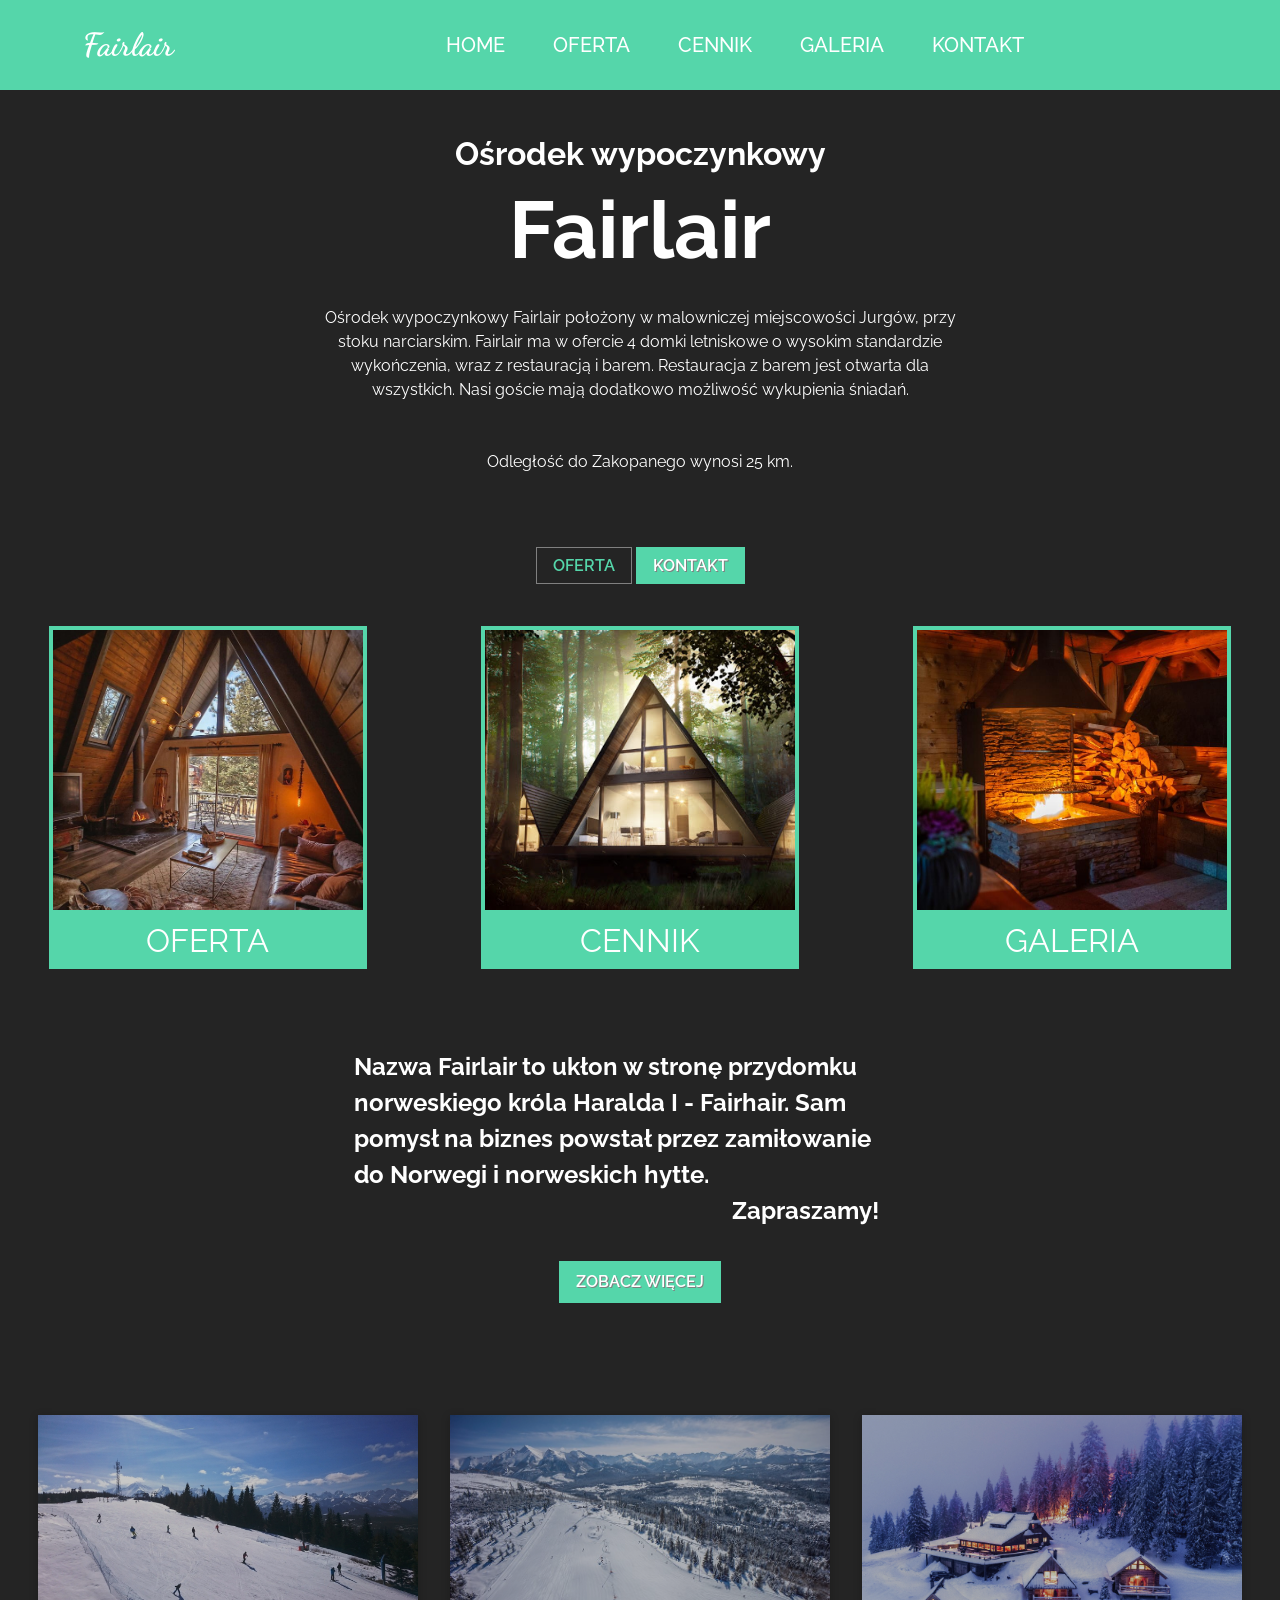
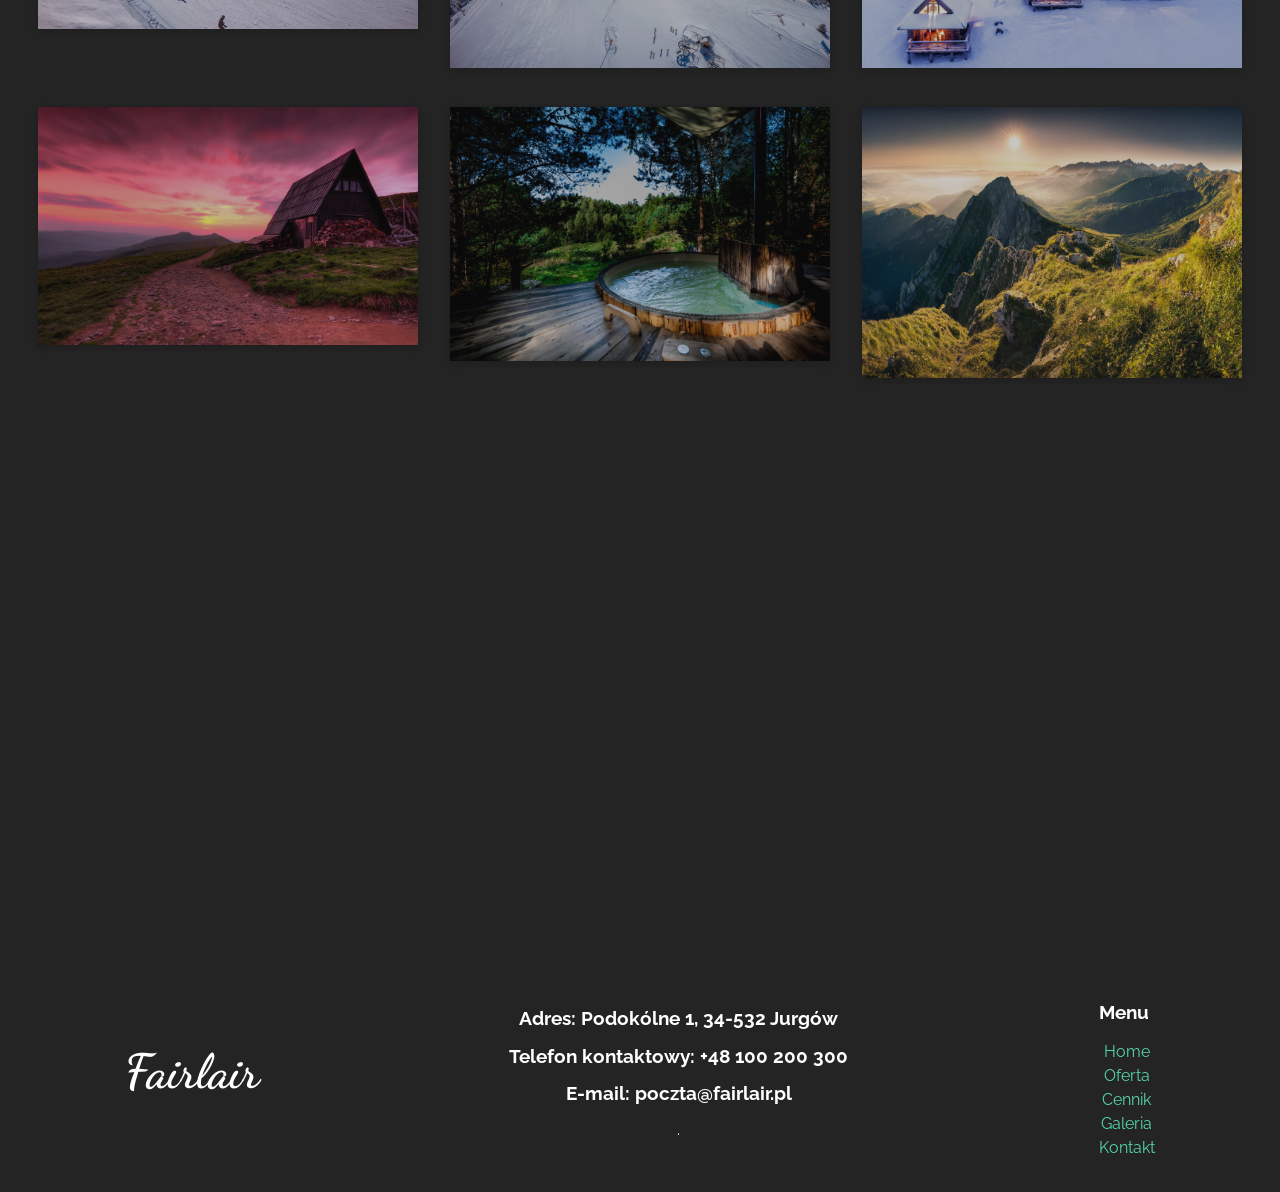
<file: index.html>
<!DOCTYPE html>
<html lang="en">
<head>
    <meta charset="UTF-8">
    <meta http-equiv="X-UA-Compatible" content="IE=edge">
    <meta name="viewport" content="width=device-width, initial-scale=1.0">

    <meta property="og:title" content="Lorem Ipsum" />                                                          <!-- CHANGE ME -->
    <meta property="og:description" content="Lorem, ipsum dolor sit amet consectetur adipisicing elit." />      <!-- CHANGE ME -->
    <meta property="og:image" content="./img/cabin1.jpg" />                                                     <!-- CHANGE ME -->

    <meta property="og:url" content="localhost" />
    <meta property="og:type" content="homepage" />
    <meta property="og:locale" content="pl_PL" />


    <link rel="stylesheet" href="css/normalize.css">
    <link rel="stylesheet" href="css/main.css">
    <link rel="stylesheet" href="css/media.css">

    <link rel="preconnect" href="https://fonts.gstatic.com">
    <link href="https://fonts.googleapis.com/css2?family=Anton&display=swap" rel="stylesheet">
    <link href="https://fonts.googleapis.com/css2?family=Dancing+Script:wght@400;500;600;700&display=swap" rel="stylesheet">
    <link href="https://fonts.googleapis.com/css2?family=Lato:ital,wght@0,100;0,300;0,400;0,700;0,900;1,100;1,300;1,400;1,700;1,900&display=swap" rel="stylesheet">
    <link href="https://fonts.googleapis.com/css2?family=Raleway:ital,wght@0,100;0,200;0,300;0,400;0,500;0,600;0,700;0,800;0,900;1,100;1,200;1,300;1,400;1,500;1,600;1,700;1,800;1,900&display=swap" rel="stylesheet">

    <title>Fairlair</title>  <!-- CHANGE ME -->
</head>
<body>
    <header>
        <h1 class="logo">Fairlair</h1>   <!-- CHANGE ME -->
        
        <input type="checkbox" id="nav-toggle" class="nav-toggle">
        <label for="nav-toggle" class="nav-toggle-label">
            <span></span>
        </label>
        
        <nav class="menu">
            <ul>
                <li><a href="./index.html">Home</a></li>                <!-- CHANGE ME -->
                <li><a href="./pages/oferta.html">Oferta</a></li>       <!-- CHANGE ME -->
                <li><a href="./pages/cennik.html">Cennik</a></li>       <!-- CHANGE ME -->
                <li><a href="./pages/galeria.html">Galeria</a></li>     <!-- CHANGE ME -->
                <li><a href="./pages/kontakt.html">Kontakt</a></li>     <!-- CHANGE ME -->
            </ul>
        </nav>
    </header>

    <section class="main-grid">
        <main>
            <section class="main-baner">
                <h3>Ośrodek wypoczynkowy</h3>  <!-- CHANGE ME -->
                <h2>Fairlair</h2>     <!-- CHANGE ME -->
                <p>
                    Ośrodek wypoczynkowy Fairlair położony w malowniczej miejscowości Jurgów, przy stoku narciarskim.
                    Fairlair ma w ofercie 4 domki letniskowe o wysokim standardzie wykończenia, wraz z restauracją i barem. 
                    Restauracja z barem jest otwarta dla wszystkich. Nasi goście mają dodatkowo możliwość wykupienia śniadań.
            
                    <p>Odległość do Zakopanego wynosi 25 km.

                                 <!-- CHANGE ME -->
                                 <p>  
                          <!-- CHANGE ME -->
                        <!-- CHANGE ME -->
                                   <!-- CHANGE ME -->
                </p>
                
                <div class="buttons-group">
                    <a href="./pages/oferta.html" class="link-btn">Oferta</a>     <!-- CHANGE ME -->
                    <a href="./pages/kontakt.html" class="link-btn">Kontakt</a>    <!-- CHANGE ME -->
                </div>
            </section>

            <!-- -------------------- CUT HERE -------------------- -->
            <section class="cards">
                <div class="card">
                    <img src="./img/a4RBXyd700b.jpg" alt="">     <!-- CHANGE ME -->
                    <a href="./pages/oferta.html">Oferta</a>                  <!-- CHANGE ME -->
                </div>

                <div class="card">
                    <img src="./img/unnamed.jpeg" alt="">     <!-- CHANGE ME -->
                    <a href="./pages/cennik.html">Cennik</a>                  <!-- CHANGE ME -->
                </div>

                <div class="card">
                    <img src="./img/275466406.jpeg" alt="">     <!-- CHANGE ME -->
                    <a href="./pages/galeria.html">Galeria</a>                 <!-- CHANGE ME -->
                </div>
            </section>
            <!-- -------------------------------------------------- -->


            <!-- -------------------- CUT HERE -------------------- -->
            <section class="meta">
                <div class="meta-content">
                    <h2>Nazwa Fairlair to ukłon w stronę przydomku norweskiego króla Haralda I - Fairhair.  
                        Sam pomysł na biznes powstał przez zamiłowanie do Norwegi i norweskich hytte.
                        <p>Zapraszamy!                                  <!-- CHANGE ME -->
                    </h2>
                    <p>
                                           <!-- CHANGE ME -->
                    </p>
                </div>

                <a href="./pages/oferta.html" class="link-btn">Zobacz więcej</a>      <!-- CHANGE ME -->
            </section>
            <!-- -------------------------------------------------- -->


            <!-- -------------------- CUT HERE -------------------- -->
            <input type="checkbox" id="pic-1"/>
            <label for="pic-1" class="lightbox"><img src="./img/jurgowhawran138693.jpg"/></label>   <!-- CHANGE ME -->
            <input type="checkbox" id="pic-2"/>
            <label for="pic-2" class="lightbox"><img src="./img/cabin1.jpg"/></label>   <!-- CHANGE ME -->
            <input type="checkbox" id="pic-3"/>
            <label for="pic-3" class="lightbox"><img src="./img/cabin1.jpg"/></label>   <!-- CHANGE ME -->

            <input type="checkbox" id="pic-4"/>
            <label for="pic-4" class="lightbox"><img src="./img/cabin1.jpg"/></label>   <!-- CHANGE ME -->
            <input type="checkbox" id="pic-5"/>
            <label for="pic-5" class="lightbox"><img src="./img/cabin1.jpg"/></label>   <!-- CHANGE ME -->
            <input type="checkbox" id="pic-6"/>
            <label for="pic-6" class="lightbox"><img src="./img/cabin1.jpg"/></label>   <!-- CHANGE ME -->


            <section class="gallery">
                <label for="pic-1" class="grid-item"><img src="./img/jurgowski.jpg"/></label>      <!-- CHANGE ME -->
                <label for="pic-2" class="grid-item"><img src="./img/jurgowhawran138693.jpg"/></label>      <!-- CHANGE ME -->
                <label for="pic-3" class="grid-item"><img src="./img/restaurajc5.jpeg"/></label>      <!-- CHANGE ME -->

                <label for="pic-4" class="grid-item"><img src="./img/cabin3.jpg"/></label>      <!-- CHANGE ME -->
                <label for="pic-5" class="grid-item"><img src="./img/e6f19.jpeg"/></label>      <!-- CHANGE ME -->
                <label for="pic-6" class="grid-item"><img src="./img/Tatry.jpeg"/></label>      <!-- CHANGE ME -->
            </section>
            <!-- -------------------------------------------------- -->


            <!-- -------------------- CUT HERE -------------------- -->
            <section class="meta">
                <div class="meta-content">
                    <p id="second-meta-p">
                                          <!-- CHANGE ME -->
                    </p>

                    <h2>
                                                          <!-- CHANGE ME -->
                    </h2>
                </div>
            </section>
            <!-- -------------------------------------------------- -->
        </main>


        <!-- -------------------- CUT HERE -------------------- -->
        <!-- CHANGE ME -->
        <iframe src="https://www.google.com/maps/embed?pb=!1m18!1m12!1m3!1d2600.8034183341338!2d20.153534915690734!3d49.318006379335145!2m3!1f0!2f0!3f0!3m2!1i1024!2i768!4f13.1!3m3!1m2!1s0x4715f679c74f2e3b%3A0x79555522f80ef7f9!2sJurg%C3%B3w%20Ski!5e0!3m2!1spl!2spl!4v1620507567237!5m2!1spl!2spl" width="100%" height="400" frameborder="0" style="border:0;" 
        allowfullscreen="" aria-hidden="false" tabindex="0">
</iframe>
        <!-- -------------------------------------------------- -->


        <footer>
            <h2>Fairlair</h2>    <!-- CHANGE ME -->


            <!-- -------------------- CUT HERE -------------------- -->
            <div class="address">
                <h3>Adres: Podokólne 1, 34-532 Jurgów
                    <p>Telefon kontaktowy: +48 100 200 300               <!-- CHANGE ME -->
                    <p> E-mail: poczta@fairlair.pl </h3>                                <!-- CHANGE ME -->
                <p>.</p>                                  <!-- CHANGE ME -->
            </div>
            <!-- -------------------------------------------------- -->


            <!-- -------------------- CUT HERE -------------------- -->
            <div class="mini-menu">
                <h3>Menu</h3>         <!-- CHANGE ME -->
                <ul>
                    <li><a href="./index.html">Home</a></li>                <!-- CHANGE ME -->
                    <li><a href="./pages/oferta.html">Oferta</a></li>       <!-- CHANGE ME -->
                    <li><a href="./pages/cennik.html">Cennik</a></li>       <!-- CHANGE ME -->
                    <li><a href="./pages/galeria.html">Galeria</a></li>     <!-- CHANGE ME -->
                    <li><a href="./pages/kontakt.html">Kontakt</a></li>     <!-- CHANGE ME -->
                </ul>
            </div>
            <!-- -------------------------------------------------- -->
        </footer>
    </section>

</body>
</html>
</file>
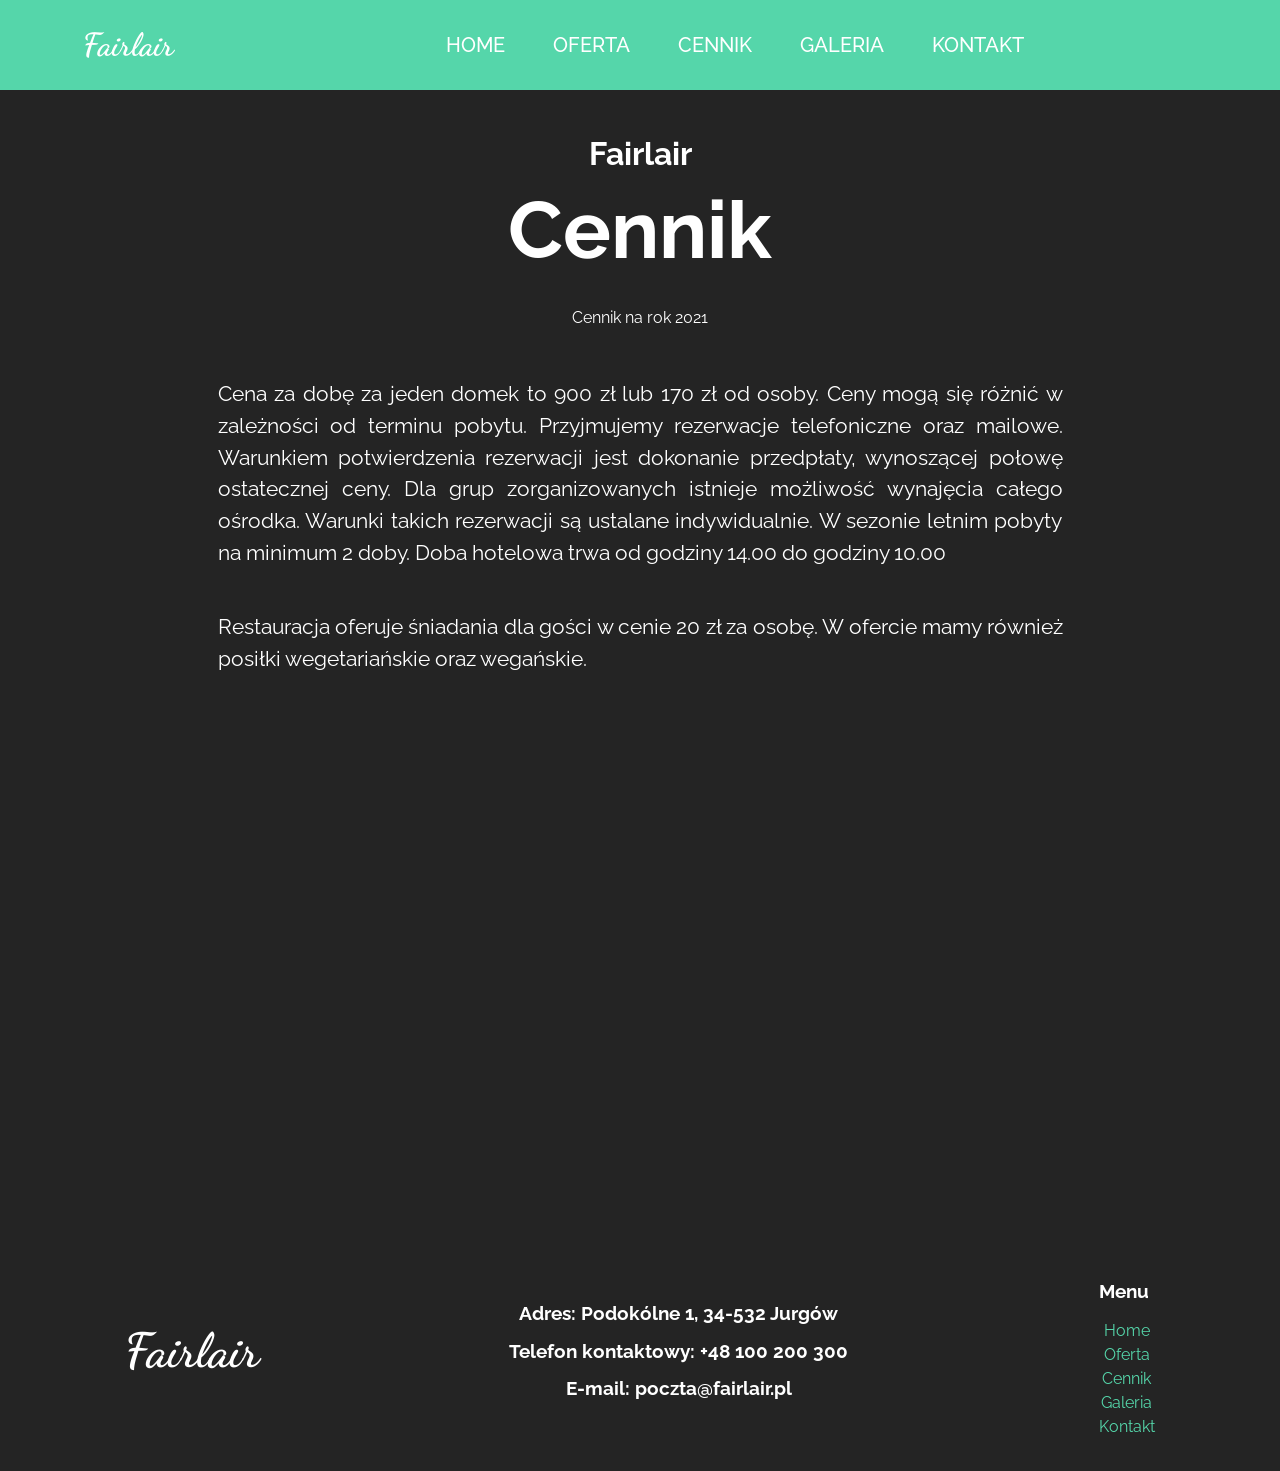
<file: pages/cennik.html>
<!DOCTYPE html>
<html lang="en">
<head>
    <meta charset="UTF-8">
    <meta http-equiv="X-UA-Compatible" content="IE=edge">
    <meta name="viewport" content="width=device-width, initial-scale=1.0">

    <meta property="og:title" content="Lorem Ipsum" />                                                          <!-- CHANGE ME -->
    <meta property="og:description" content="Lorem, ipsum dolor sit amet consectetur adipisicing elit." />      <!-- CHANGE ME -->
    <meta property="og:image" content="./img/cabin1.jpg" />                                                     <!-- CHANGE ME -->

    <meta property="og:url" content="localhost" />
    <meta property="og:type" content="pricing" />
    <meta property="og:locale" content="pl_PL" />

    <link rel="stylesheet" href="../css/normalize.css">
    <link rel="stylesheet" href="../css/main.css">
    <link rel="stylesheet" href="../css/media.css">

    <link rel="preconnect" href="https://fonts.gstatic.com">
    <link href="https://fonts.googleapis.com/css2?family=Anton&display=swap" rel="stylesheet">
    <link href="https://fonts.googleapis.com/css2?family=Dancing+Script:wght@400;500;600;700&display=swap" rel="stylesheet">
    <link href="https://fonts.googleapis.com/css2?family=Lato:ital,wght@0,100;0,300;0,400;0,700;0,900;1,100;1,300;1,400;1,700;1,900&display=swap" rel="stylesheet">
    <link href="https://fonts.googleapis.com/css2?family=Raleway:ital,wght@0,100;0,200;0,300;0,400;0,500;0,600;0,700;0,800;0,900;1,100;1,200;1,300;1,400;1,500;1,600;1,700;1,800;1,900&display=swap" rel="stylesheet">

    <title>Fairlair</title>  <!-- CHANGE ME -->
</head>
<body>
    <header>
        <h1 class="logo">Fairlair</h1>   <!-- CHANGE ME -->
        
        <input type="checkbox" id="nav-toggle" class="nav-toggle">
        <label for="nav-toggle" class="nav-toggle-label">
            <span></span>
        </label>
        
        <nav class="menu">
            <ul>
                <li><a href="../index.html">Home</a></li>       <!-- CHANGE ME -->
                <li><a href="./oferta.html">Oferta</a></li>     <!-- CHANGE ME -->
                <li><a href="./cennik.html">Cennik</a></li>     <!-- CHANGE ME -->
                <li><a href="./galeria.html">Galeria</a></li>   <!-- CHANGE ME -->
                <li><a href="./kontakt.html">Kontakt</a></li>   <!-- CHANGE ME -->
            </ul>
        </nav>
    </header>

    <section class="main-grid">
        <main>
            <section class="main-baner">
                <h3>Fairlair</h3>  <!-- CHANGE ME -->
                <h2>Cennik</h2>     <!-- CHANGE ME -->
                <p>
                   Cennik na rok 2021     <!-- CHANGE ME -->
                </p>
            </section>

            <article>
                <!-- -------------------- CUT HERE -------------------- -->
                <!-- CHANGE ME -->
                <p>
                    Cena za dobę za jeden domek to 900 zł lub 170 zł od osoby. 
                    Ceny mogą się różnić w zależności od terminu pobytu. Przyjmujemy rezerwacje telefoniczne oraz mailowe. 
                    Warunkiem potwierdzenia rezerwacji jest dokonanie przedpłaty, wynoszącej połowę ostatecznej ceny. 
                    Dla grup zorganizowanych istnieje możliwość wynajęcia całego ośrodka. Warunki takich rezerwacji są ustalane indywidualnie. 
                    W sezonie letnim pobyty na minimum 2 doby.
                    Doba hotelowa trwa od godziny 14.00 do godziny 10.00

                    
                </p>
                <!-- -------------------------------------------------- -->


                <!-- -------------------- CUT HERE -------------------- -->
                <!-- CHANGE ME -->
                <p>
                    Restauracja oferuje śniadania dla gości w cenie 20 zł za osobę. 
                    W ofercie mamy również posiłki wegetariańskie oraz wegańskie.
                </p>
                <!-- -------------------------------------------------- -->
            </article>

            <!-- -------------------- CUT HERE -------------------- -->
            <section class="meta">
                <div class="meta-content">
                    <p id="second-meta-p">
                                          <!-- CHANGE ME -->
                    </p>

                    <h2>
                                                         <!-- CHANGE ME -->
                    </h2>
                </div>
            </section>
            <!-- -------------------------------------------------- -->
        </main>


        <!-- -------------------- CUT HERE -------------------- -->
        <!-- CHANGE ME -->
        <iframe src="https://www.google.com/maps/embed?pb=!1m18!1m12!1m3!1d2600.8034183341338!2d20.153534915690734!3d49.318006379335145!2m3!1f0!2f0!3f0!3m2!1i1024!2i768!4f13.1!3m3!1m2!1s0x4715f679c74f2e3b%3A0x79555522f80ef7f9!2sJurg%C3%B3w%20Ski!5e0!3m2!1spl!2spl!4v1620507567237!5m2!1spl!2spl" 
                width="100%" height="400" frameborder="0" style="border:0;" 
                allowfullscreen="" aria-hidden="false" tabindex="0">
        </iframe>
        <!-- -------------------------------------------------- -->


        <footer>
            <h2>Fairlair</h2>    <!-- CHANGE ME -->


            <!-- -------------------- CUT HERE -------------------- -->
            <div class="address">
                <h3>Adres: Podokólne 1, 34-532 Jurgów
                    <p>Telefon kontaktowy: +48 100 200 300               <!-- CHANGE ME -->
                    <p> E-mail: poczta@fairlair.pl</p>                                  <!-- CHANGE ME -->
            </div>
            <!-- -------------------------------------------------- -->


            <!-- -------------------- CUT HERE -------------------- -->
            <div class="mini-menu">
                <h3>Menu</h3>         <!-- CHANGE ME -->
                <ul>
                    <li><a href="../index.html">Home</a></li>       <!-- CHANGE ME -->
                    <li><a href="./oferta.html">Oferta</a></li>     <!-- CHANGE ME -->
                    <li><a href="./cennik.html">Cennik</a></li>     <!-- CHANGE ME -->
                    <li><a href="./galeria.html">Galeria</a></li>   <!-- CHANGE ME -->
                    <li><a href="./kontakt.html">Kontakt</a></li>   <!-- CHANGE ME -->
                </ul>
            </div>
            <!-- -------------------------------------------------- -->
        </footer>
    </section>

</body>
</html>
</file>
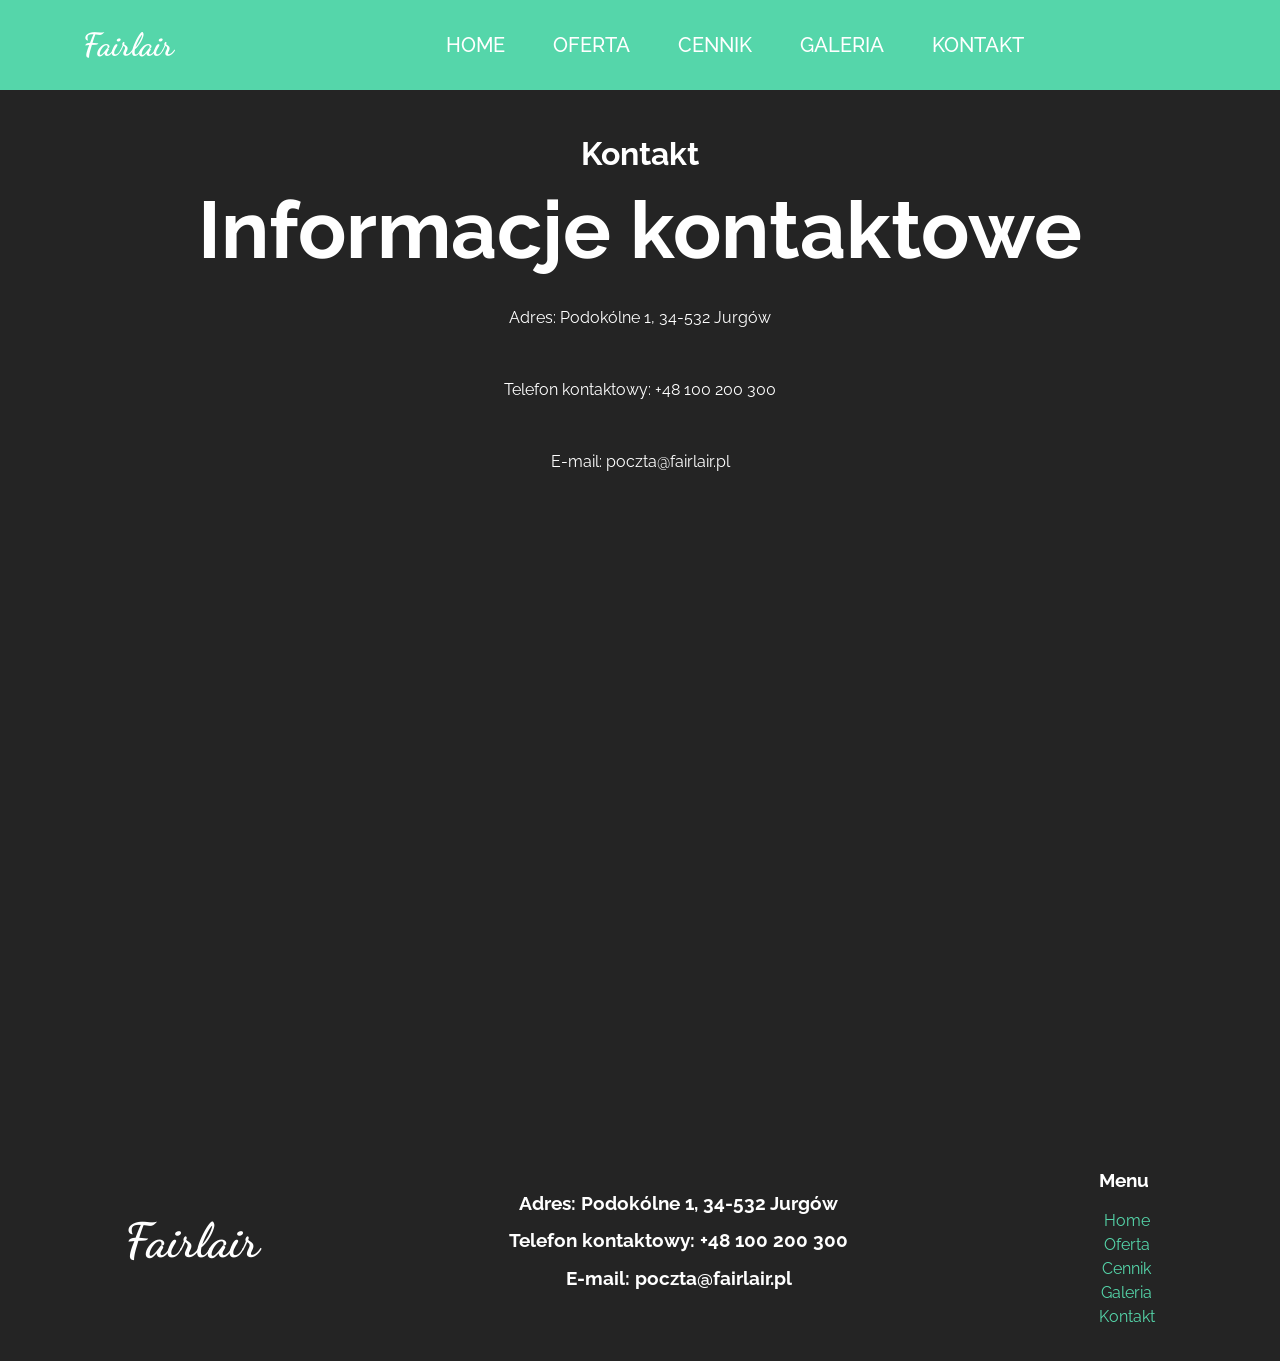
<file: pages/kontakt.html>
<!DOCTYPE html>
<html lang="en">
<head>
    <meta charset="UTF-8">
    <meta http-equiv="X-UA-Compatible" content="IE=edge">
    <meta name="viewport" content="width=device-width, initial-scale=1.0">

    <meta property="og:title" content="Lorem Ipsum" />                                                          <!-- CHANGE ME -->
    <meta property="og:description" content="Lorem, ipsum dolor sit amet consectetur adipisicing elit." />      <!-- CHANGE ME -->
    <meta property="og:image" content="./img/cabin1.jpg" />                                                     <!-- CHANGE ME -->

    <meta property="og:url" content="localhost" />
    <meta property="og:type" content="contact" />
    <meta property="og:locale" content="pl_PL" />

    <link rel="stylesheet" href="../css/normalize.css">
    <link rel="stylesheet" href="../css/main.css">
    <link rel="stylesheet" href="../css/media.css">

    <link rel="preconnect" href="https://fonts.gstatic.com">
    <link href="https://fonts.googleapis.com/css2?family=Anton&display=swap" rel="stylesheet">
    <link href="https://fonts.googleapis.com/css2?family=Dancing+Script:wght@400;500;600;700&display=swap" rel="stylesheet">
    <link href="https://fonts.googleapis.com/css2?family=Lato:ital,wght@0,100;0,300;0,400;0,700;0,900;1,100;1,300;1,400;1,700;1,900&display=swap" rel="stylesheet">
    <link href="https://fonts.googleapis.com/css2?family=Raleway:ital,wght@0,100;0,200;0,300;0,400;0,500;0,600;0,700;0,800;0,900;1,100;1,200;1,300;1,400;1,500;1,600;1,700;1,800;1,900&display=swap" rel="stylesheet">

    <title>Fairlair</title>  <!-- CHANGE ME -->
</head>
<body>
    <header>
        <h1 class="logo">Fairlair</h1>   <!-- CHANGE ME -->
        
        <input type="checkbox" id="nav-toggle" class="nav-toggle">
        <label for="nav-toggle" class="nav-toggle-label">
            <span></span>
        </label>
        
        <nav class="menu">
            <ul>
                <li><a href="../index.html">Home</a></li>       <!-- CHANGE ME -->
                <li><a href="./oferta.html">Oferta</a></li>     <!-- CHANGE ME -->
                <li><a href="./cennik.html">Cennik</a></li>     <!-- CHANGE ME -->
                <li><a href="./galeria.html">Galeria</a></li>   <!-- CHANGE ME -->
                <li><a href="./kontakt.html">Kontakt</a></li>   <!-- CHANGE ME -->
            </ul>
        </nav>
    </header>

    <section class="main-grid">
        <main>
            <section class="main-baner">
                <h3>Kontakt</h3>  <!-- CHANGE ME -->
                <h2>Informacje kontaktowe</h2>     <!-- CHANGE ME -->
                <p>
                    Adres: Podokólne 1, 34-532 Jurgów
                    <p>Telefon kontaktowy: +48 100 200 300               <!-- CHANGE ME -->
                    <p> E-mail: poczta@fairlair.pl        <!-- CHANGE ME -->
                          <!-- CHANGE ME -->
                </p>
            </section>

            <article>
                <!-- -------------------- CUT HERE -------------------- -->
                <!-- CHANGE ME -->
                <p>
                    
                </p>
                <!-- -------------------------------------------------- -->


                <!-- -------------------- CUT HERE -------------------- -->
                <!-- CHANGE ME -->
                <p>
                    
                </p>
                <!-- -------------------------------------------------- -->
            </article>

            <!-- -------------------- CUT HERE -------------------- -->
            <section class="meta">
                <div class="meta-content">
                    <p id="second-meta-p">
                                          <!-- CHANGE ME -->
                    </p>

                    <h2>
                                                  <!-- CHANGE ME -->
                    </h2>
                </div>
            </section>
            <!-- -------------------------------------------------- -->
        </main>


        <!-- -------------------- CUT HERE -------------------- -->
        <!-- CHANGE ME -->
        <iframe src="https://www.google.com/maps/embed?pb=!1m18!1m12!1m3!1d2600.8034183341338!2d20.153534915690734!3d49.318006379335145!2m3!1f0!2f0!3f0!3m2!1i1024!2i768!4f13.1!3m3!1m2!1s0x4715f679c74f2e3b%3A0x79555522f80ef7f9!2sJurg%C3%B3w%20Ski!5e0!3m2!1spl!2spl!4v1620507567237!5m2!1spl!2spl" 
                width="100%" height="400" frameborder="0" style="border:0;" 
                allowfullscreen="" aria-hidden="false" tabindex="0">
        </iframe>
        <!-- -------------------------------------------------- -->


        <footer>
            <h2>Fairlair</h2>    <!-- CHANGE ME -->


            <!-- -------------------- CUT HERE -------------------- -->
            <div class="address">
                <h3>Adres: Podokólne 1, 34-532 Jurgów
                    <p>Telefon kontaktowy: +48 100 200 300               <!-- CHANGE ME -->
                    <p> E-mail: poczta@fairlair.pl</p>                                  <!-- CHANGE ME -->
            </div>
            <!-- -------------------------------------------------- -->


            <!-- -------------------- CUT HERE -------------------- -->
            <div class="mini-menu">
                <h3>Menu</h3>         <!-- CHANGE ME -->
                <ul>
                    <li><a href="../index.html">Home</a></li>       <!-- CHANGE ME -->
                    <li><a href="./oferta.html">Oferta</a></li>     <!-- CHANGE ME -->
                    <li><a href="./cennik.html">Cennik</a></li>     <!-- CHANGE ME -->
                    <li><a href="./galeria.html">Galeria</a></li>   <!-- CHANGE ME -->
                    <li><a href="./kontakt.html">Kontakt</a></li>   <!-- CHANGE ME -->
                </ul>
            </div>
            <!-- -------------------------------------------------- -->
        </footer>
    </section>

</body>
</html>
</file>
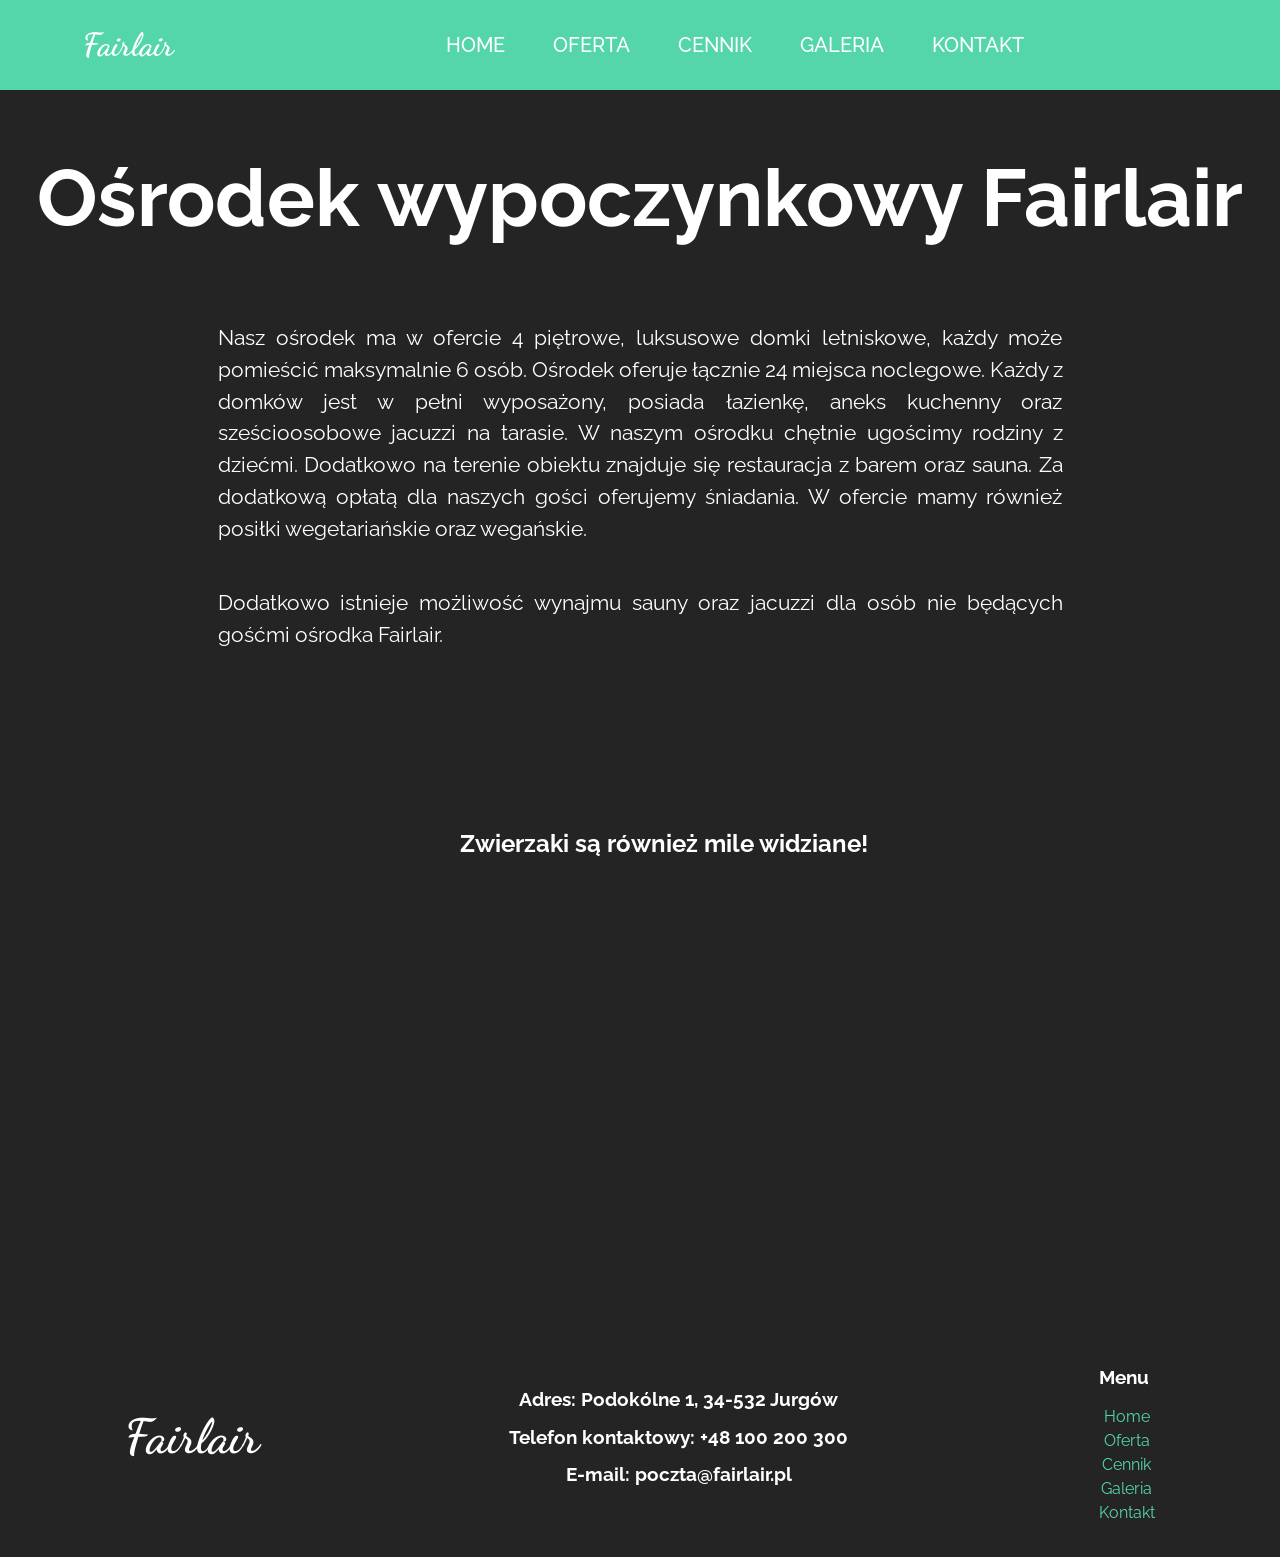
<file: pages/oferta.html>
<!DOCTYPE html>
<html lang="en">
<head>
    <meta charset="UTF-8">
    <meta http-equiv="X-UA-Compatible" content="IE=edge">
    <meta name="viewport" content="width=device-width, initial-scale=1.0">

    <meta property="og:title" content="Lorem Ipsum" />                                                          <!-- CHANGE ME -->
    <meta property="og:description" content="Lorem, ipsum dolor sit amet consectetur adipisicing elit." />      <!-- CHANGE ME -->
    <meta property="og:image" content="./img/cabin1.jpg" />                                                     <!-- CHANGE ME -->

    <meta property="og:url" content="localhost" />
    <meta property="og:type" content="offer" />
    <meta property="og:locale" content="pl_PL" />

    <link rel="stylesheet" href="../css/normalize.css">
    <link rel="stylesheet" href="../css/main.css">
    <link rel="stylesheet" href="../css/media.css">

    <link rel="preconnect" href="https://fonts.gstatic.com">
    <link href="https://fonts.googleapis.com/css2?family=Anton&display=swap" rel="stylesheet">
    <link href="https://fonts.googleapis.com/css2?family=Dancing+Script:wght@400;500;600;700&display=swap" rel="stylesheet">
    <link href="https://fonts.googleapis.com/css2?family=Lato:ital,wght@0,100;0,300;0,400;0,700;0,900;1,100;1,300;1,400;1,700;1,900&display=swap" rel="stylesheet">
    <link href="https://fonts.googleapis.com/css2?family=Raleway:ital,wght@0,100;0,200;0,300;0,400;0,500;0,600;0,700;0,800;0,900;1,100;1,200;1,300;1,400;1,500;1,600;1,700;1,800;1,900&display=swap" rel="stylesheet">

    <title>Lorem Ipsum</title>  <!-- CHANGE ME -->
</head>
<body>
    <header>
        <h1 class="logo">Fairlair</h1>   <!-- CHANGE ME -->
        
        <input type="checkbox" id="nav-toggle" class="nav-toggle">
        <label for="nav-toggle" class="nav-toggle-label">
            <span></span>
        </label>
        
        <nav class="menu">
            <ul>
                <li><a href="../index.html">Home</a></li>       <!-- CHANGE ME -->
                <li><a href="./oferta.html">Oferta</a></li>     <!-- CHANGE ME -->
                <li><a href="./cennik.html">Cennik</a></li>     <!-- CHANGE ME -->
                <li><a href="./galeria.html">Galeria</a></li>   <!-- CHANGE ME -->
                <li><a href="./kontakt.html">Kontakt</a></li>   <!-- CHANGE ME -->
            </ul>
        </nav>
    </header>

    <section class="main-grid">
        <main>
            <section class="main-baner">
                <h3></h3>  <!-- CHANGE ME -->
                <h2>Ośrodek wypoczynkowy Fairlair</h2>     <!-- CHANGE ME -->
                <p>
                         <!-- CHANGE ME -->
                </p>
            </section>

            <article>
                <!-- -------------------- CUT HERE -------------------- -->
                <!-- CHANGE ME -->
                <p>
                    Nasz ośrodek ma w ofercie 4 piętrowe, luksusowe domki letniskowe, każdy może pomieścić maksymalnie 6 osób.
                    Ośrodek oferuje łącznie 24 miejsca noclegowe. Każdy z domków jest w pełni wyposażony, posiada łazienkę, 
                    aneks kuchenny oraz sześcioosobowe jacuzzi na tarasie. 
                    W naszym ośrodku chętnie ugościmy rodziny z dziećmi.
                    Dodatkowo na terenie obiektu znajduje się restauracja z barem oraz sauna. 
                    Za dodatkową opłatą dla naszych gości oferujemy śniadania. W ofercie mamy również posiłki wegetariańskie oraz wegańskie.
                    <p>Dodatkowo istnieje możliwość wynajmu sauny oraz jacuzzi dla osób nie będących gośćmi ośrodka Fairlair. 

                   
        
                </p>
                <!-- -------------------------------------------------- -->
                 <!-- Big pics -->
             <!-- CHANGE ME -->
           

                <!-- -------------------- CUT HERE -------------------- -->
                <!-- CHANGE ME -->
                <p>
                    <!-- CHANGE ME -->
                    
                </p>
                <!-- -------------------------------------------------- -->
            </article>
            <section class="gallery"></section>
            <input type="checkbox" id="pic-1"/>
            <label for="pic-1" class="lightbox"><img src="../img/253171.jpeg"/></label>
            <!-- -------------------- CUT HERE -------------------- -->
            <section class="meta">
                <div class="meta-content">
                    <p id="second-meta-p">
                        <input type="checkbox" id="pic-1"/>
            <label for="pic-1" class="lightbox"><img src="../img/253171.jpeg"/></label>
                                    <!-- CHANGE ME -->
                    </p>

                    <h2>
                     
                        <p>Zwierzaki są również mile widziane!                                 <!-- CHANGE ME -->
                    </h2>
                </div>
            </section>
            <!-- -------------------------------------------------- -->
        </main>


        <!-- -------------------- CUT HERE -------------------- -->
        <!-- CHANGE ME -->
        <iframe src="https://www.google.com/maps/embed?pb=!1m18!1m12!1m3!1d2600.8034183341338!2d20.153534915690734!3d49.318006379335145!2m3!1f0!2f0!3f0!3m2!1i1024!2i768!4f13.1!3m3!1m2!1s0x4715f679c74f2e3b%3A0x79555522f80ef7f9!2sJurg%C3%B3w%20Ski!5e0!3m2!1spl!2spl!4v1620507567237!5m2!1spl!2spl" 
                width="100%" height="400" frameborder="0" style="border:0;" 
                allowfullscreen="" aria-hidden="false" tabindex="0">
        </iframe>
        <!-- -------------------------------------------------- -->


        <footer>
            <h2>Fairlair</h2>    <!-- CHANGE ME -->


            <!-- -------------------- CUT HERE -------------------- -->
            <div class="address">
                <h3>Adres: Podokólne 1, 34-532 Jurgów
                    <p>Telefon kontaktowy: +48 100 200 300               <!-- CHANGE ME -->
                    <p> E-mail: poczta@fairlair.pl </p>                                  <!-- CHANGE ME -->
            </div>
            <!-- -------------------------------------------------- -->


            <!-- -------------------- CUT HERE -------------------- -->
            <div class="mini-menu">
                <h3>Menu</h3>         <!-- CHANGE ME -->
                <ul>
                    <li><a href="../index.html">Home</a></li>       <!-- CHANGE ME -->
                    <li><a href="./oferta.html">Oferta</a></li>     <!-- CHANGE ME -->
                    <li><a href="./cennik.html">Cennik</a></li>     <!-- CHANGE ME -->
                    <li><a href="./galeria.html">Galeria</a></li>   <!-- CHANGE ME -->
                    <li><a href="./kontakt.html">Kontakt</a></li>   <!-- CHANGE ME -->
                </ul>
            </div>
            <!-- -------------------------------------------------- -->
        </footer>
    </section>

</body>
</html>
</file>
<file: css/main.css>
*,
*::before,
*::after {
    box-sizing: border-box;
}

:root {
    --ff-logo: "Dancing Script", serif;
    --ff-content: "Raleway", sans-serif;

    --clr-icons: #929292;
    --clr-text: #fff;
    --clr-bg-dark: #242424;
    --clr-bg-light: #3b3b3b;

    --clr-accent: #55d6aa;
    --clr-accent-modest: #4cb894;
}

html {
    font-family: var(--ff-content);
}

body {
    background-color: var(--clr-bg-dark);
    color: var(--clr-text);
    line-height: 1.5;
}

article {
    margin: 0 1em;

    display: grid;
    place-items: center;

    font-size: clamp(1rem, 4vw, 1.325rem);
} article > p {
    margin-top: 1em;
    text-align: justify;
    max-width: 65ch;
} article > p:first-child {margin-top: 0;}

img {width: 100%;}



/* Navigation bar */
header {
    background-color: var(--clr-accent);

    position: fixed;
    top: 0;
    width: 100%;
    height: 90px;
    z-index: 999;

    text-align: center;
}

.logo {
    font-family: var(--ff-logo);
    /* color: black; */
}

nav {
    background-color: var(--clr-accent);
    transform: scale(1, 0);
    transform-origin: top;
    transition: transform 400ms ease-in-out;

    position: absolute;
    top: 100%;
    left: 0;
    width: 100%;

    text-align: left;
} nav ul {
    margin: 0;
    padding: 0;
    list-style: none;
} nav li {
    margin-bottom: 1em;
    margin-left: 1em;
} nav a {
    color: white;
    text-decoration: none;
    font-size: 1.25rem;
    font-weight: 500;
    text-transform: uppercase;
    
    opacity: 0;
    transition: opacity 150ms ease-in-out;
} nav a:hover {
    color: black;
}

.nav-toggle {display: none;}
.nav-toggle:checked ~ nav {transform: scale(1, 1);}
.nav-toggle:checked ~ nav a {
    opacity: 1;
    transition: opacity 250ms ease-in-out 250ms;
}

.nav-toggle-label {
    display: flex;
    align-items: center;

    position: absolute;
    top: 0;
    left: 0;
    height: 100%;

    margin-left: 1em;
} .nav-toggle-label:hover {cursor: pointer;}

.nav-toggle-label span,
.nav-toggle-label span::before,
.nav-toggle-label span::after {
    background-color: white;

    display: block;
    position: relative;
    height: 2px;
    width: 2em;
    z-index: 777;

    transition: 250ms;
    border-radius: 2px;
} 

.nav-toggle-label:hover > span,
.nav-toggle-label:hover > span::before,
.nav-toggle-label:hover > span::after {
    background-color: black;
}

.nav-toggle-label span::before,
.nav-toggle-label span::after {
    content: '';
    position: absolute;
}

.nav-toggle-label span::before {bottom: 8px;}
.nav-toggle-label span::after {top: 8px;}



/* Main Content */
.main-grid {
    /* margin: 1em; */
    margin-top: 90px;
}



/* Baner */
.main-baner {
    padding: 1em;

    display: grid;
    place-items: center;
}

.main-banert h2, h3 {line-height: 1;} 
.main-baner h2 {
    font-size: clamp(3rem, 10vw, 5rem); 
    margin: 0;
}
.main-baner h3 {
    font-size: clamp(1rem, 40vw, 2rem);
    margin: 0;
    margin-top: 1em;
}

.main-baner p {
    text-align: center;
    margin-bottom: 2rem;
    max-width: 65ch;
}



/* Links in baner */
.link-btn {
    color: var(--clr-text);
    text-decoration: none;
    text-transform: uppercase;
    font-weight: 600;
    text-shadow: 1px 1px gray;

    padding: 0.5rem 1rem;
    border: 1px solid var(--clr-accent);
    background-color: var(--clr-accent);
    transition: 150ms ease-in-out 50ms;

    position: relative;
} .link-btn:first-child {
    color: var(--clr-accent);
    text-shadow: none;

    border: 1px solid gray;
    background-color: var(--clr-bg-dark);
    transition: 150ms ease-in-out 50ms;
} 


.link-btn:hover {
    color: var(--clr-accent);
    text-shadow: none;

    border: 1px solid gray;
    background: transparent;
} .link-btn::before {
    content: '';
    background-color: var(--clr-accent);

    display: block;
    position: absolute;
    top: 0;
    left: 0;
    right: 0;
    height: 100%;
    z-index: -1;

    transform: scale(1, 1);
    transform-origin: left;
    transition: transform ease-in-out 250ms;
} .link-btn:hover::before {transform: scale(0, 1);}


.link-btn:first-child:hover {
    color: var(--clr-text);
    text-shadow: 1px 1px gray;
    
    background: transparent;
    border: 1px solid var(--clr-accent);
} .link-btn:first-child::before {
    content: '';
    background-color: var(--clr-accent);

    display: block;
    position: absolute;
    top: 0;
    left: 0;
    right: 0;
    height: 100%;
    z-index: -1;

    transform: scale(0, 1);
    transform-origin: left;
    transition: transform ease-in-out 250ms;
} .link-btn:first-child:hover::before {transform: scale(1, 1);}



/* Cards section */
.card {
    padding: 0.25em;
    
    text-align: center;
    background-color: var(--clr-accent);
    
    position: relative;
    cursor: pointer;
    
    transition: 150ms ease-in-out;
}
.card:focus,
.card:hover {
    background-color: var(--clr-accent-modest);
} 
.card:hover > a {color: black;}
.card:hover > a::before {transform: scale(1, 1);}

.cards {
    margin: 2em 1em;

    display: flex;
    justify-content: space-around;
    flex-wrap: wrap;
    gap: 3em;
} .cards > * {
    flex-basis: calc(1200px - 100%);
    flex-grow: 0.275;
} 

.card a {
    text-decoration: none;
    text-transform: uppercase;
    color: var(--clr-text);

    font-size: clamp(1rem, 20vw, 2rem);
    position: relative;
} .card a::before {
    content: '';
    background-color: black;

    display: block;
    position: absolute;
    bottom: -0.125rem;
    left: 0;
    right: 0;
    height: 3px;

    transform: scale(0, 1);
    transform-origin: left;
    transition: transform ease-in-out 150ms;
} 

.card img {
   object-fit: cover;
   height: 280px;
} .card img:hover {
    background-blend-mode: overlay;
    background-color: rgba(0, 0, 0, 1);
}



/* Meta content */
.meta {
    margin: 5em 2em;
    
    display: grid;
    place-items: center;
    gap: 2em;

}

.meta-content {
    display: flex;
    flex-wrap: wrap;

    justify-content: space-around;
    gap: 3em;
} 
.meta-content p {
    margin: 0;
    max-width: 55ch;
    text-align: right;
} #second-meta-p {text-align: left;}
.meta-content h2 {
    margin: 0;
    max-width: 35ch;
    text-align: left;
} .meta-content h2:last-child {text-align: right;}



/* Gallery */
.lightbox {
    width: 100%;
    position: fixed;
    top: 0;
    left: 0;
    min-height: 100%;
    z-index: 1;
    overflow: auto;
    transform: scale(0);
    transition: transform .75s ease-out;
}
.lightbox img {
    position: fixed;
    top: 50%;
    left: 50%;
    transform: translate(-50%, -50%);
    max-width: 94%;
    max-height: 94%;
    box-shadow: 0 2px 8px rgba(0, 0, 0, 0.25);
}
  
input[type="checkbox"]:checked + .lightbox {transform: scale(1);}
input[type="checkbox"]:checked ~ .grid {opacity: .125;}
input[type="checkbox"] {display: none;}
label[for] {cursor: pointer;}

.gallery {
    margin: 0;
    padding: 16px;

    width: 100%;
    height: 100%;
    top: 0;
    left: 0;

    background-color: var(--clr-bg-dark);
    z-index: 0;

    display: flex;
    flex-wrap: wrap;
    justify-content: center;
    align-items: flex-start;
    align-content: flex-start;

    overflow: auto;
    text-align: center;

    transition: opacity .75s;
}

.gallery .grid-item {
    width: 33%;
    display: inline-block;
    padding: 16px;
    opacity: .75;
    transition: opacity .5s;
} .gallery .grid-item:hover {opacity: 1;}

.gallery img {
    max-width: 100%;
    max-height: 100%;
    box-shadow: 0 2px 8px rgba(0, 0, 0, 0.25);
}

@media screen and (max-width: 1024px) {
    .gallery .grid-item {width: 50%;}
}

@media screen and (max-width: 480px) { 
    .gallery .grid-item {width: 100%;}
}



/* Footer */
footer {
    display: flex;
    flex-direction: column;
    align-items: center;

    margin-bottom: 2em;
} footer h2 {
    font-family: var(--ff-logo);
    font-size: clamp(2rem, 4vw, 3rem);
} footer .address {line-height: 1; text-align: center;}

footer .mini-menu ul {
    display: flex;
    flex-direction: column;
    align-items: center;
    /* justify-content: space-around; */

    margin: 0;
    padding: 0;
}
footer .mini-menu ul li {
    list-style: none;
    margin: 0;
} footer .mini-menu ul li a {
    text-decoration: none;
    color: var(--clr-accent);
    transition: 150ms ease-in-out;
} 
footer .mini-menu ul li a:focus,
footer .mini-menu ul li a:hover {
    color: var(--clr-accent-modest);
}








  



/* .btn {
    cursor: pointer;
    border: 0;
    background: transparent;
    
    color: var(--clr-text);
    font-size: 1.125rem;
    font-weight: 500;
    padding: 0.5em;

    display: inline-block;
    position: relative;
    
    text-shadow: 1px 1px var(--clr-bg-light);
} .btn::after {
    content: '';    
    background: var(--clr-accent);

    position: absolute;
    height: 0.75em;
    width: 70%;
    left: 0;
    top: 50%;
    z-index: -1;
    
    transform-origin: bottom left;
    transition: transform 250ms cubic-bezier(0.91, 0, 0.55, 1.64);
} 
.btn:hover::after,
.btn:focus::after {
    transform: scale(1.45, 1.95);
} */
</file>
<file: css/media.css>
@media screen and (min-width: 800px) {
    .row {
        display: flex;
        justify-content: space-between;
        gap: 2em;

        margin-bottom: 2em;
    } .row > * {width: 31%;}

    footer {
        flex-direction: row;
        justify-content: space-around;
    }
}

@media screen and (min-width: 1000px) {
    .nav-toggle-label {display: none;}

    header {
        display: grid;
        grid-template-columns: 1fr auto minmax(600px, 3fr) 1fr;
    }

    .logo {grid-column: 1 / 2;}
    
    nav {
        all: unset;
        grid-column: 3 / 4;

        display: flex;
        justify-content: flex-end;
        align-items: center;
    } 
    nav ul {display: flex;}
    nav li {
        margin-left: 3em;
        margin-bottom: 0;
    } 
    nav a {
        opacity: 1;
        position: relative;
    } nav a::before {
        content: '';
        background-color: black;

        display: block;
        position: absolute;
        top: 1.25em;
        left: 0;
        right: 0;
        height: 3px;

        transform: scale(0, 1);
        transform-origin: left;
        transition: transform ease-in-out 250ms;
    } nav a:hover::before {transform: scale(1, 1);}
}
</file>
